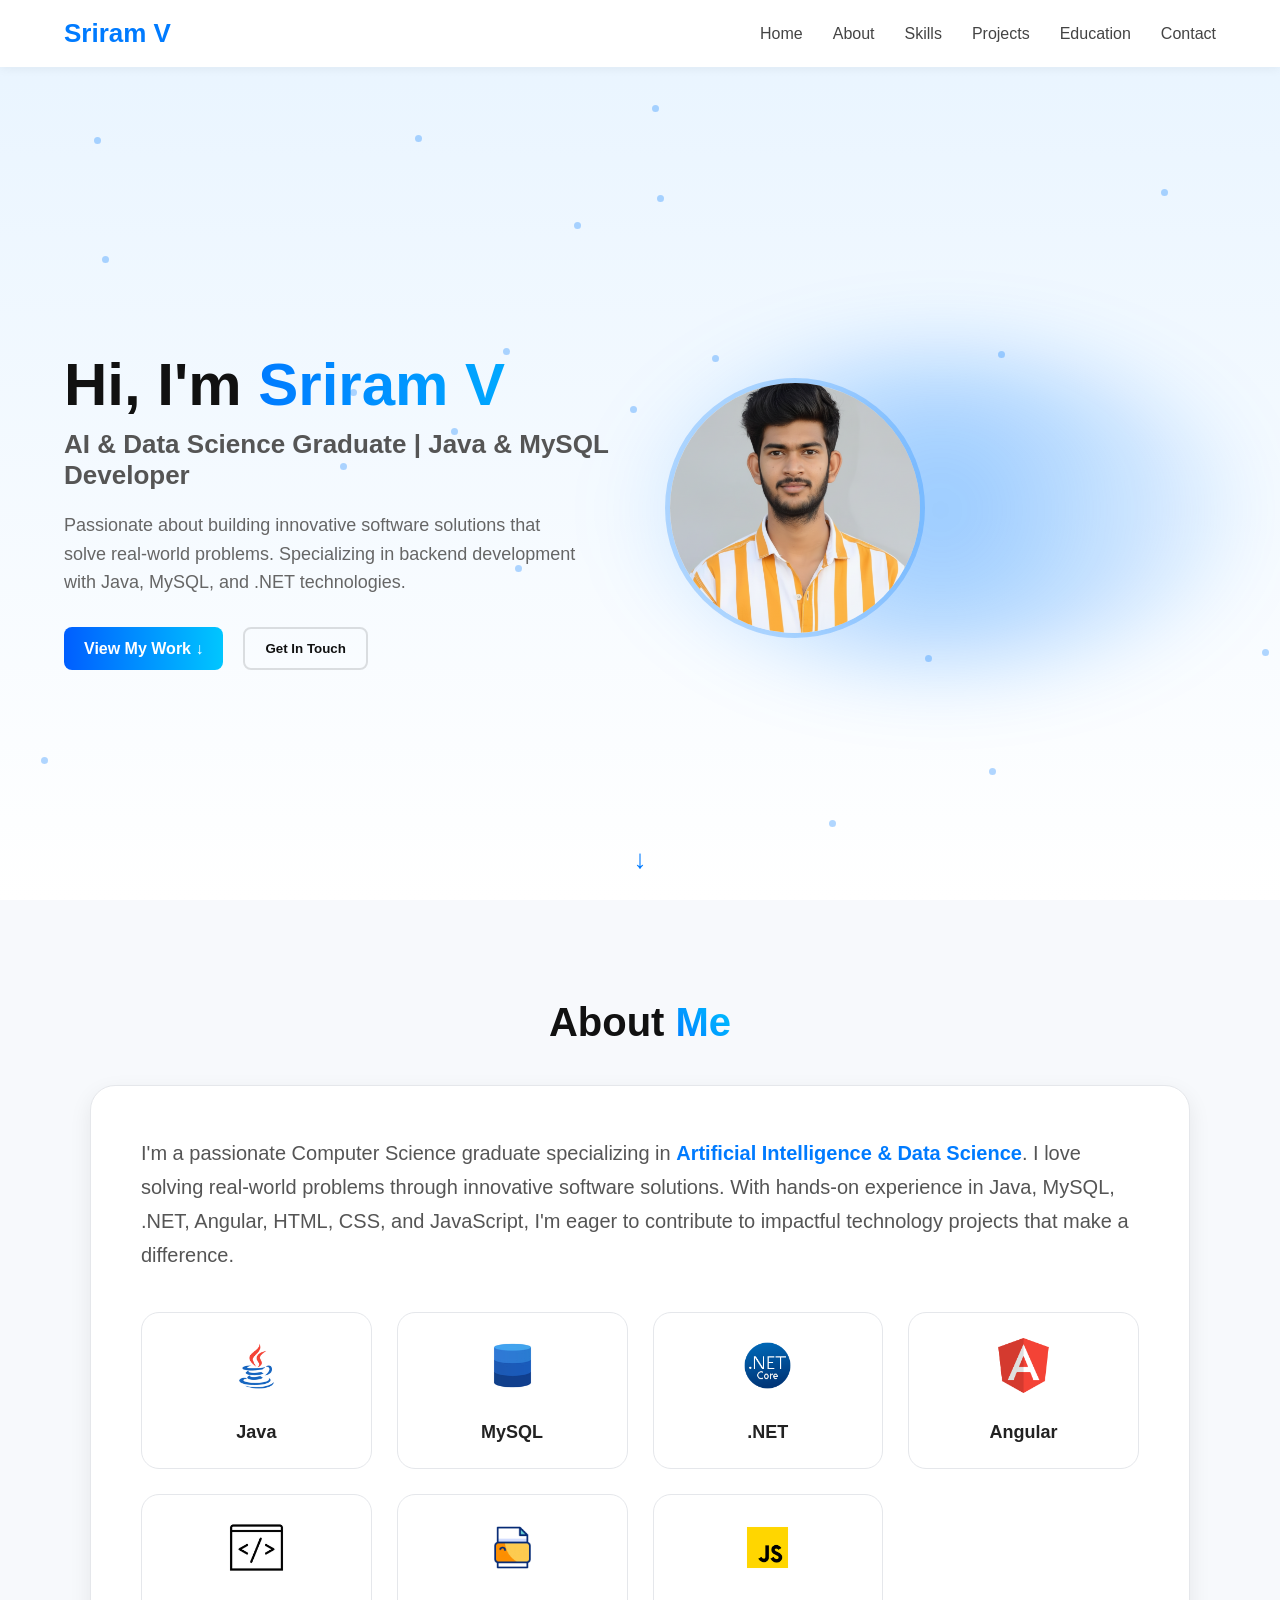
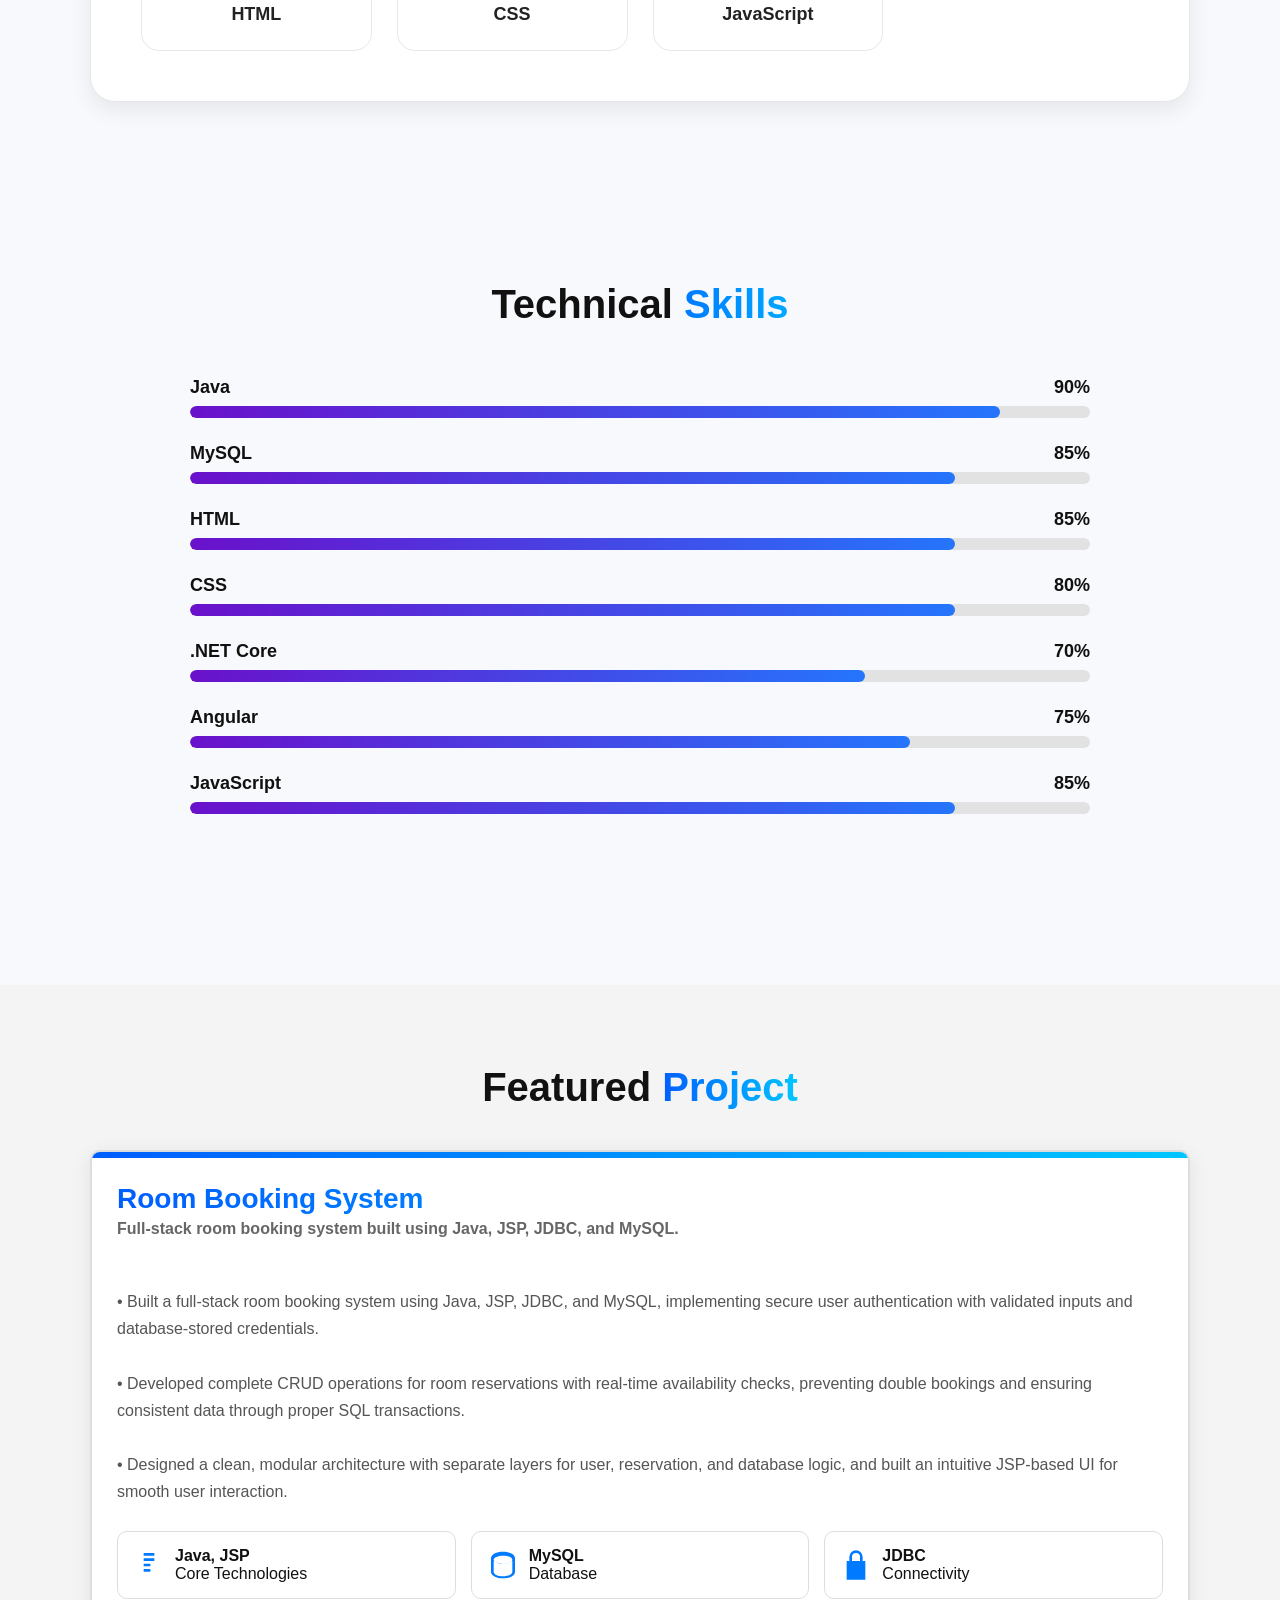
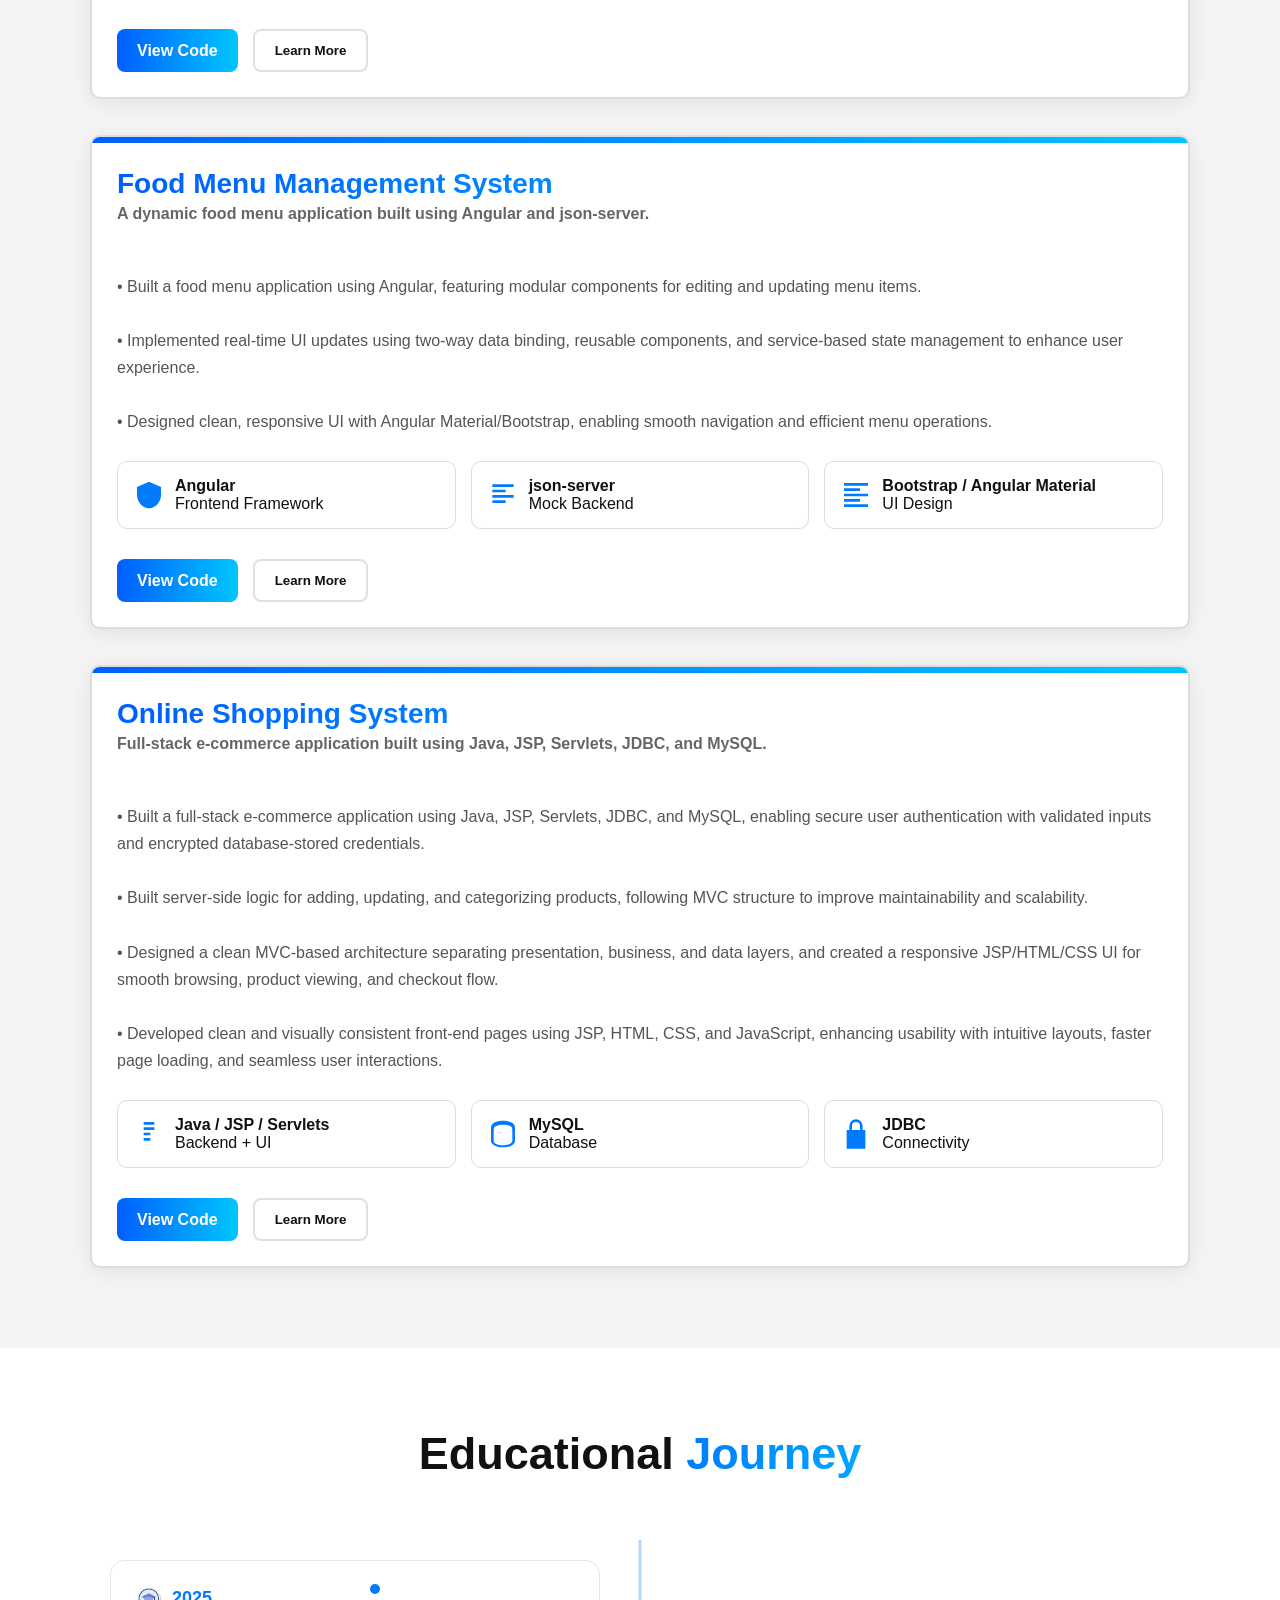
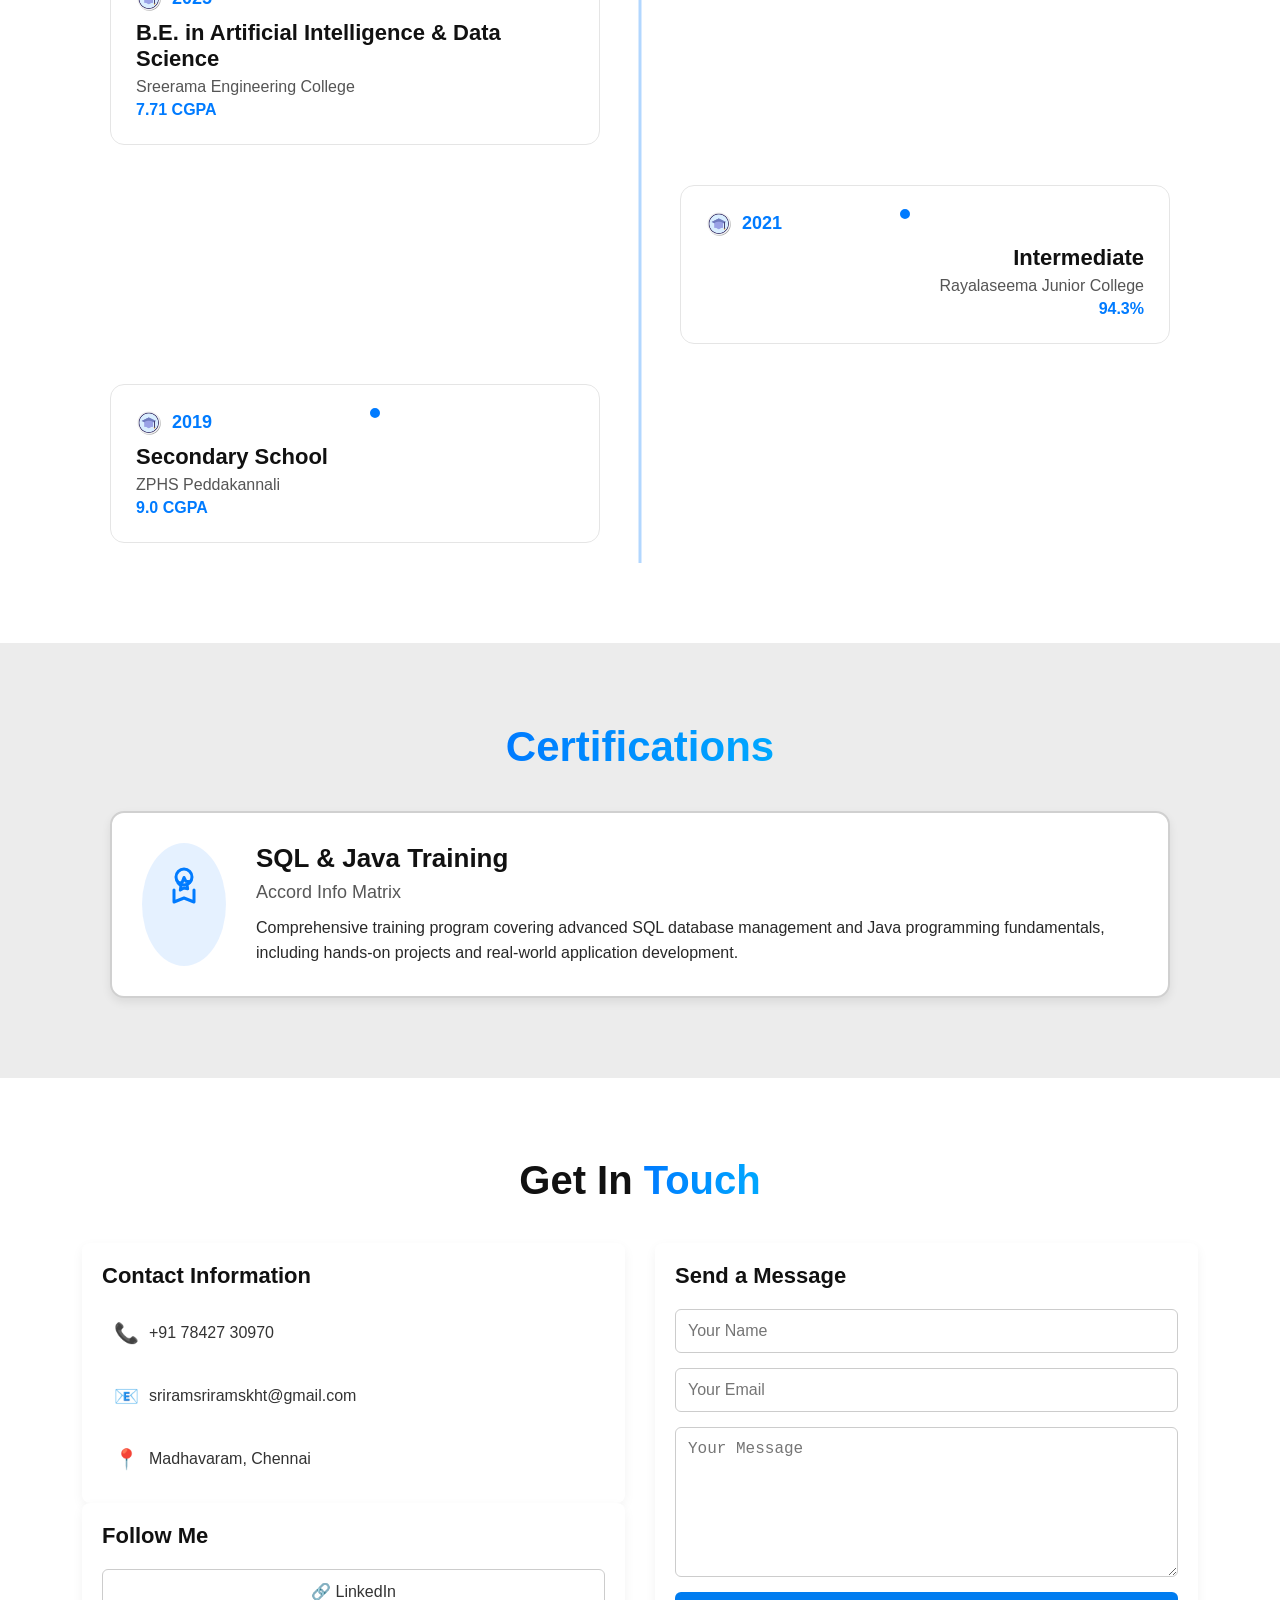
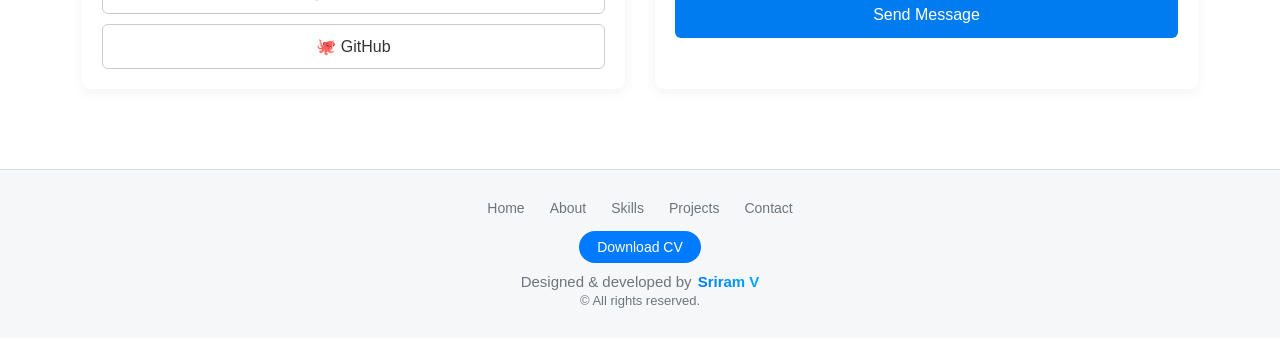
<file: index.html>
<!DOCTYPE html>
<html lang="en">
<head>
  <meta charset="UTF-8" />
  <meta name="viewport" content="width=device-width, initial-scale=1.0" />
  <title>Sriram Portfolio</title>

  <!-- External CSS -->
  <link rel="stylesheet" href="div1.css" />
</head>

<body>

  <!-- ================= NAVBAR ================== -->
  <nav class="navbar" id="navbar">
    <div class="container nav-container">
      <a href="#home" class="logo">Sriram V</a>

      <input type="checkbox" id="menu-toggle">
      <label for="menu-toggle" class="menu-icon">&#9776;</label>

      <ul class="nav-links">
        <li><a href="#home">Home</a></li>
        <li><a href="#about">About</a></li>
        <li><a href="#skills">Skills</a></li>
        <li><a href="#projects">Projects</a></li>
        <li><a href="#education">Education</a></li>
        <li><a href="#contact">Contact</a></li>
      </ul>
    </div>
  </nav>

  <!-- ================= HERO SECTION ================== -->
  <section class="hero" id="home">

    <!-- gradient bg -->
    <div class="hero-bg"></div>

    <!-- particles -->
    <div class="particles"></div>

    <div class="container hero-content">

      <!-- Left Text -->
      <div class="hero-text">
        <h1>Hi, I'm <span class="gradient-text">Sriram V</span></h1>

        <h3 class="subtitle">
          AI & Data Science Graduate | Java & MySQL Developer
        </h3>

        <p class="description">
          Passionate about building innovative software solutions that solve real-world problems.
          Specializing in backend development with Java, MySQL, and .NET technologies.
        </p>

        <div class="hero-buttons">
          <button class="btn-primary" onclick="scrollToSection('projects')">
            View My Work ↓
          </button>

          <button class="btn-outline" onclick="scrollToSection('contact')">
            Get In Touch
          </button>
        </div>
      </div>

      <!-- Right Image -->
      <div class="hero-image">
        <div class="image-glow"></div>
        <img src="myprofile.png" alt="Sriram V" />
      </div>

    </div>

    <!-- scroll icon -->
    <div class="scroll-indicator">↓</div>
  </section>

  <script src="div1.js"></script>
</body>
</html>

<!-- ================= ABOUT SECTION ================== -->
 
<section id="about" class="about-section">
  <div class="container">

    <h2 class="section-title">
      About <span class="highlight">Me</span>
    </h2>

    <div class="about-card">
      <p class="about-text">
        I'm a passionate Computer Science graduate specializing in
        <span class="blue-text">Artificial Intelligence & Data Science</span>.
        I love solving real-world problems through innovative software solutions.
        With hands-on experience in Java, MySQL, .NET, Angular, HTML, CSS, and JavaScript,
        I'm eager to contribute to impactful technology projects that make a difference.
      </p>

      <div class="skills-grid">

        <!-- Java -->
        <div class="skill-box">
          <img src="myprofilejava.gif" class="skill-icon" />
          <h3>Java</h3>
        </div>

        <!-- MySQL -->
        <div class="skill-box">
          <img src="mysql.gif" class="skill-icon" />
          <h3>MySQL</h3>
        </div>

        <!-- .NET -->
        <div class="skill-box">
          <img src="dotnet.png" class="skill-icon" />
          <h3>.NET</h3>
        </div>

        <!-- Angular -->
        <div class="skill-box">
          <img src="angular.png" class="skill-icon" />
          <h3>Angular</h3>
        </div>

        <!-- HTML -->
        <div class="skill-box">
          <img src="html.gif" class="skill-icon" />
          <h3>HTML</h3>
        </div>

        <!-- CSS -->
        <div class="skill-box">
          <img src="css.gif" class="skill-icon" />
          <h3>CSS</h3>
        </div>

        <!-- JavaScript -->
        <div class="skill-box">
          <img src="javascript.gif" class="skill-icon" />
          <h3>JavaScript</h3>
        </div>

      </div>
    </div>

  </div>
</section>

<!-- ================= SKILLS SECTION ================= -->
<section id="skills" class="skills-section">
    <div class="skills-container">
        <h2 class="skills-title">
            Technical <span class="gradient-text">Skills</span>
        </h2>

        <div class="skill-group">
            <div class="skill">
                <div class="skill-header">
                    <span class="skill-name">Java</span>
                    <span class="skill-level">90%</span>
                </div>
                <div class="skill-bar">
                    <div class="skill-fill" data-level="90"></div>
                </div>
            </div>

            <div class="skill">
                <div class="skill-header">
                    <span class="skill-name">MySQL</span>
                    <span class="skill-level">85%</span>
                </div>
                <div class="skill-bar">
                    <div class="skill-fill" data-level="85"></div>
                </div>
            </div>

            <div class="skill">
                <div class="skill-header">
                    <span class="skill-name">HTML</span>
                    <span class="skill-level">85%</span>
                </div>
                <div class="skill-bar">
                    <div class="skill-fill" data-level="85"></div>
                </div>
            </div>

            <div class="skill">
                <div class="skill-header">
                    <span class="skill-name">CSS</span>
                    <span class="skill-level">80%</span>
                </div>
                <div class="skill-bar">
                    <div class="skill-fill" data-level="85"></div>
                </div>
            </div>

            <div class="skill">
                <div class="skill-header">
                    <span class="skill-name">.NET Core</span>
                    <span class="skill-level">70%</span>
                </div>
                <div class="skill-bar">
                    <div class="skill-fill" data-level="75"></div>
                </div>
            </div>

            <div class="skill">
                <div class="skill-header">
                    <span class="skill-name">Angular</span>
                    <span class="skill-level">75%</span>
                </div>
                <div class="skill-bar">
                    <div class="skill-fill" data-level="80"></div>
                </div>
            </div>

            <div class="skill">
                <div class="skill-header">
                    <span class="skill-name">JavaScript</span>
                    <span class="skill-level">85%</span>
                </div>
                <div class="skill-bar">
                    <div class="skill-fill" data-level="85"></div>
                </div>
            </div>

            <div class="skill">
                <div class="skill-header">
                    <span class="skill-name">JDBC & Database Management</span>
                    <span class="skill-level">80%</span>
                </div>
                <div class="skill-bar">
                    <div class="skill-fill" data-level="80"></div>
                </div>
            </div>
        </div>
    </div>
</section>

<!-- =================PROJECTS SECTION ================= -->


<section id="projects" class="projects-section">
  <div class="projects-container">

    <div class="projects-content animate-hidden" id="projectsContent">
      <h2 class="projects-title">Featured <span>Project</span></h2>

      <div class="project-card">
        <div class="project-line"></div>

        <div class="project-header">
          <h3 class="project-name">Room Booking System</h3>
          <p class="project-desc">
    <strong>Full-stack room booking system built using Java, JSP, JDBC, and MySQL.</strong>
          </p>

        </div>

        <div class="project-body">
          <p class="project-info">
            • Built a full-stack room booking system using Java, JSP, JDBC, and MySQL, implementing secure user
            authentication with validated inputs and database-stored credentials.<br><br>

            • Developed complete CRUD operations for room reservations with real-time availability checks,
            preventing double bookings and ensuring consistent data through proper SQL transactions.<br><br>

            • Designed a clean, modular architecture with separate layers for user, reservation, and database logic,
            and built an intuitive JSP-based UI for smooth user interaction.
          </p>

          <div class="tech-grid">
            <div class="tech-item">
              <svg width="32" height="32" viewBox="0 0 24 24"><path fill="currentColor" d="M8 3h8v2H8zm0 4h8v2H8zm0 4h5v2H8zm0 4h5v2H8z"/></svg>
              <div>
                <h4>Java, JSP</h4>
                <p>Core Technologies</p>
              </div>
            </div>

            <div class="tech-item">
              <svg width="32" height="32" viewBox="0 0 24 24"><path fill="currentColor" d="M12 2C7 2 3 4 3 7v10c0 3 4 5 9 5s9-2 9-5V7c0-3-4-5-9-5zm7 15c0 2-3 3.5-7 3.5S5 19 5 17V9c2 1.5 5 2 7 2s5-.5 7-2zm-7-6c-3.9 0-7-1.3-7-3s3.1-3 7-3 7 1.3 7 3-3.1 3-7 3z"/></svg>
              <div>
                <h4>MySQL</h4>
                <p>Database</p>
              </div>
            </div>

            <div class="tech-item">
              <svg width="32" height="32" viewBox="0 0 24 24"><path fill="currentColor" d="M12 1a5 5 0 0 0-5 5v3H5v14h14V9h-2V6a5 5 0 0 0-5-5m0 2a3 3 0 0 1 3 3v3H9V6a3 3 0 0 1 3-3"/></svg>
              <div>
                <h4>JDBC</h4>
                <p>Connectivity</p>
              </div>
            </div>
          </div>

          <div class="project-buttons">
            <button class="btn-primary">View Code</button>
            <button class="btn-outline">Learn More</button>
          </div>
        </div>
      </div>
<br><br>

      <!-- ======= FOOD MENU MANAGEMENT SYSTEM ======= -->
<div class="project-card">
  <div class="project-line"></div>

  <div class="project-header">
    <h3 class="project-name">Food Menu Management System</h3>
    <p class="project-desc">
      <strong>A dynamic food menu application built using Angular and json-server.</strong>
    </p>
  </div>

  <div class="project-body">
    <p class="project-info">
      • Built a  food menu application using Angular, featuring modular components for 
       editing and updating menu items.<br><br>

      • Implemented real-time UI updates using two-way data binding, reusable components, and
      service-based state management to enhance user experience.<br><br>

      • Designed clean, responsive UI with Angular Material/Bootstrap, enabling smooth navigation and
      efficient menu operations.
    </p>

    <div class="tech-grid">

      <div class="tech-item">
        <svg width="32" height="32" viewBox="0 0 24 24">
          <path fill="currentColor" d="M12 2l9 4v6c0 5-3.8 9.6-9 10-5.2-.4-9-5-9-10V6l9-4z"/>
        </svg>
        <div>
          <h4>Angular</h4>
          <p>Frontend Framework</p>
        </div>
      </div>

      <div class="tech-item">
        <svg width="32" height="32" viewBox="0 0 24 24">
          <path fill="currentColor"
            d="M4 4h16v2H4zm0 4h10v2H4zm0 4h16v2H4zm0 4h10v2H4z"/>
        </svg>
        <div>
          <h4>json-server</h4>
          <p>Mock Backend</p>
        </div>
      </div>

      <div class="tech-item">
        <svg width="32" height="32" viewBox="0 0 24 24">
          <path fill="currentColor"
            d="M3 3h18v2H3zm0 4h12v2H3zm0 4h18v2H3zm0 4h12v2H3zm0 4h18v2H3z"/>
        </svg>
        <div>
          <h4>Bootstrap / Angular Material</h4>
          <p>UI Design</p>
        </div>
      </div>

    </div>

    <div class="project-buttons">
      <button class="btn-primary">View Code</button>
      <button class="btn-outline">Learn More</button>
    </div>

  </div>
</div>

<br><br>

<!-- ======= ONLINE SHOPPING SYSTEM ======= -->
<div class="project-card">
  <div class="project-line"></div>

  <div class="project-header">
    <h3 class="project-name">Online Shopping System</h3>
    <p class="project-desc">
      <strong>Full-stack e-commerce application built using Java, JSP, Servlets, JDBC, and MySQL.</strong>
    </p>
  </div>

  <div class="project-body">
    <p class="project-info">
      • Built a full-stack e-commerce application using Java, JSP, Servlets, JDBC, and MySQL, enabling
      secure user authentication with validated inputs and encrypted database-stored credentials.<br><br>

      • Built server-side logic for adding, updating, and categorizing products, following MVC structure to
      improve maintainability and scalability.<br><br>

      • Designed a clean MVC-based architecture separating presentation, business, and data layers, and
      created a responsive JSP/HTML/CSS UI for smooth browsing, product viewing, and checkout flow.<br><br>

      • Developed clean and visually consistent front-end pages using JSP, HTML, CSS, and JavaScript,
      enhancing usability with intuitive layouts, faster page loading, and seamless user interactions.
    </p>

    <div class="tech-grid">

      <div class="tech-item">
        <svg width="32" height="32" viewBox="0 0 24 24">
          <path fill="currentColor" d="M8 3h8v2H8zm0 4h8v2H8zm0 4h5v2H8zm0 4h5v2H8z"/>
        </svg>
        <div>
          <h4>Java / JSP / Servlets</h4>
          <p>Backend + UI</p>
        </div>
      </div>

      <div class="tech-item">
        <svg width="32" height="32" viewBox="0 0 24 24">
          <path fill="currentColor"
            d="M12 2C7 2 3 4 3 7v10c0 3 4 5 9 5s9-2 9-5V7c0-3-4-5-9-5zm7 15c0 2-3 3.5-7 3.5S5 19 5 17V9c2 1.5 5 2 7 2s5-.5 7-2zm-7-6c-3.9 0-7-1.3-7-3s3.1-3 7-3 7 1.3 7 3-3.1 3-7 3z"/>
        </svg>
        <div>
          <h4>MySQL</h4>
          <p>Database</p>
        </div>
      </div>

      <div class="tech-item">
        <svg width="32" height="32" viewBox="0 0 24 24">
          <path fill="currentColor"
            d="M12 1a5 5 0 0 0-5 5v3H5v14h14V9h-2V6a5 5 0 0 0-5-5m0 2a3 3 0 0 1 3 3v3H9V6a3 3 0 0 1 3-3"/>
        </svg>
        <div>
          <h4>JDBC</h4>
          <p>Connectivity</p>
        </div>
      </div>

    </div>

    <div class="project-buttons">
      <button class="btn-primary">View Code</button>
      <button class="btn-outline">Learn More</button>
    </div>
  </div>
</div>





    </div>
  </div>
</section>






<!-- =================EDUCATION SECTION ================= -->

<section id="education" class="education-section">
    <div class="edu-container">

        <div class="edu-wrapper fade-trigger">
            <h2 class="edu-title">
                Educational <span class="gradient-text">Journey</span>
            </h2>

            <div class="timeline">
                <!-- 1 -->
                <div class="timeline-item left" style="animation-delay: 0s;">
                    <div class="timeline-dot"></div>
                    <div class="timeline-card">
                        <div class="card-header">
                            <img src="education.png" class="edu-icon">
                            <span class="year">2025</span>
                        </div>
                        <h3 class="degree">B.E. in Artificial Intelligence & Data Science</h3>
                        <p class="institution">Sreerama Engineering College</p>
                        <p class="score">7.71 CGPA</p>
                    </div>
                </div>

                <!-- 2 -->
                <div class="timeline-item right" style="animation-delay: 0.2s;">
                    <div class="timeline-dot"></div>
                    <div class="timeline-card">
                        <div class="card-header">
                            <img src="education.png" class="edu-icon">
                            <span class="year">2021</span>
                        </div>
                        <h3 class="degree">Intermediate</h3>
                        <p class="institution">Rayalaseema Junior College</p>
                        <p class="score">94.3%</p>
                    </div>
                </div>

                <!-- 3 -->
                <div class="timeline-item left" style="animation-delay: 0.4s;">
                    <div class="timeline-dot"></div>
                    <div class="timeline-card">
                        <div class="card-header">
                            <img src="education.png" class="edu-icon">
                            <span class="year">2019</span>
                        </div>
                        <h3 class="degree">Secondary School</h3>
                        <p class="institution">ZPHS Peddakannali</p>
                        <p class="score">9.0 CGPA</p>
                    </div>
                </div>

            </div>
        </div>
    </div>
</section>


<!-- =================CERTIFICATION SESSTION ================= -->

<section id="certifications" class="cert-section">
  <div class="cert-container">
    <div class="cert-content">
      <h2 class="cert-heading"><span class="gradient-text">Certifications</span></h2>

      <div class="cert-card">
        <div class="cert-icon-container">
          <!-- Award Icon SVG (replaces lucide-react) -->
          <svg class="cert-icon" fill="none" stroke="currentColor" stroke-width="1.5"
            viewBox="0 0 24 24">
            <path stroke-linecap="round" stroke-linejoin="round"
              d="M12 8.25l.917 1.856 2.053.299-1.485 1.448.35 2.04L12 13.5l-1.835.967.35-2.04-1.485-1.448 
              2.053-.299L12 8.25z" />
            <circle cx="12" cy="8" r="4"></circle>
            <path stroke-linecap="round" stroke-linejoin="round"
              d="M7 14.5v6l5-2 5 2v-6" />
          </svg>
        </div>

        <div class="cert-text">
          <h3 class="cert-title">SQL & Java Training</h3>
          <p class="cert-org">Accord Info Matrix</p>
          <p class="cert-desc">
            Comprehensive training program covering advanced SQL database 
            management and Java programming fundamentals, including hands-on 
            projects and real-world application development.
          </p>
        </div>
      </div>
    </div>
  </div>
</section>
  
<!-- ================== CONTACT SESSTION ================= -->

<section id="contact" class="contact-section">
  <div class="container">
    <h2 class="section-title">Get In <span class="gradient-text">Touch</span></h2>

    <div class="grid">
      <!-- Contact Info -->
      <div class="info-section">
        <div class="card">
          <h3>Contact Information</h3>
          <div class="card-content">
            <a href="tel:+917842730970" class="info-item">
              <span class="icon">📞</span>
              <span>+91 78427 30970</span>
            </a>
            <a href="mailto:sriramsriramskht@gmail.com" class="info-item">
              <span class="icon">📧</span>
              <span>sriramsriramskht@gmail.com</span>
            </a>
            <div class="info-item">
              <span class="icon">📍</span>
              <span>Madhavaram, Chennai</span>
            </div>
          </div>
        </div>

        <div class="card">
          <h3>Follow Me</h3>
          <div class="card-content social-buttons">
            <a href="https://www.linkedin.com/in/sriram562002" class="social-btn">🔗 LinkedIn</a>
            <a href="https://github.com/Sriram214C1A3057" class="social-btn">🐙 GitHub</a>
          </div>
        </div>
      </div>

      <!-- Contact Form -->
      <div class="card">
        <h3>Send a Message</h3>
        <form id="contactForm" class="card-content">
          <input type="text" id="name" placeholder="Your Name" maxlength="100" required />
          <input type="email" id="email" placeholder="Your Email" maxlength="255" required />
          <textarea id="message" placeholder="Your Message" maxlength="1000" required></textarea>
          <button type="submit" class="submit-btn">Send Message</button>
        </form>
      </div>
    </div>
  </div>
</section>


<!-- ================== FOOTER SESSTION ================= -->

<footer class="footer">
  <div class="footer-container">
    
    <!-- Navigation Links -->
    <nav class="footer-nav">
      <a href="#home">Home</a>
      <a href="#about">About</a>
      <a href="#skills">Skills</a>
      <a href="#projects">Projects</a>
      <a href="#contact">Contact</a>
    </nav>

    <!-- Download Button -->
    <div class="footer-actions">
      <button class="download-btn" onclick="downloadCV()">Download CV</button>
    </div>

    <!-- Credits -->
    <p class="footer-text">
      Designed & developed by
       <span class="gradient-text">Sriram V</span>
    </p>

    <p class="footer-copy">
      © <span id="year"></span> All rights reserved.
    </p>

  </div>
</footer>
</file>
<file: div1.css>
/* Reset */
* {
  margin: 0;
  padding: 0;
  box-sizing: border-box;
}

body {
  font-family: Arial, sans-serif;
  background: white;
  color: #111;
}

/* ================= NAVBAR ================= */
.navbar {
  width: 100%;
  position: fixed;
  top: 0;
  left: 0;
  padding: 18px 0;
  background: white;
  box-shadow: 0 2px 10px rgba(0,0,0,0.05);
  z-index: 100;
}

.container {
  width: 90%;
  margin: auto;
}

.nav-container {
  display: flex;
  justify-content: space-between;
  align-items: center;
}

/* Logo */
.logo {
  font-size: 26px;
  font-weight: 700;
  color: #007bff;
  text-decoration: none;
}

/* Links */
.nav-links {
  display: flex;
  gap: 30px;
  list-style: none;
}

.nav-links a {
  text-decoration: none;
  color: #444;
  font-size: 16px;
  transition: 0.3s;
}

.nav-links a:hover {
  color: #007bff;
}

/* Mobile Menu */
#menu-toggle { display: none; }

.menu-icon {
  display: none;
  font-size: 28px;
  cursor: pointer;
}

@media (max-width: 768px) {
  .menu-icon { display: block; }

  .nav-links {
    position: absolute;
    width: 100%;
    left: 0;
    top: 70px;
    background: white;
    padding: 20px;
    flex-direction: column;
    gap: 20px;
    display: none;
    border-top: 1px solid #ddd;
  }

  #menu-toggle:checked ~ .nav-links {
    display: flex;
  }
}

/* ================= HERO SECTION ================= */
.hero {
  min-height: 100vh;
  padding-top: 120px;
  display: flex;
  align-items: center;
  position: relative;
  overflow: hidden;
}

/* background gradient + blur */
.hero-bg {
  position: absolute;
  inset: 0;
  background: linear-gradient(180deg, #e8f4ff, #ffffff);
  opacity: 1;
}

/* floating particles */
.particles div {
  width: 10px;
  height: 10px;
}

.particles {
  position: absolute;
  inset: 0;
  z-index: 1;
}

.particles span {
  width: 7px;
  height: 7px;
  background: rgba(0, 123, 255, 0.3);
  border-radius: 50%;
  position: absolute;
  animation: floatUp 7s infinite linear;
}

@keyframes floatUp {
  0% { transform: translateY(0); opacity: 0.7; }
  100% { transform: translateY(-100vh); opacity: 0; }
}

/* content section */
.hero-content {
  display: flex;
  justify-content: space-between;
  align-items: center;
  gap: 50px;
  position: relative;
  z-index: 5;
}

.hero-text {
  flex: 1;
}

.hero-text h1 {
  font-size: 60px;
  font-weight: 900;
}

.gradient-text {
  background: linear-gradient(45deg, #007bff, #00c6ff);
  -webkit-background-clip: text;
  -webkit-text-fill-color: transparent;
}

.subtitle {
  font-size: 26px;
  color: #555;
  margin-top: 10px;
}

.description {
  margin-top: 20px;
  font-size: 18px;
  color: #666;
  max-width: 520px;
  line-height: 1.6;
}

.hero-buttons {
  margin-top: 30px;
  display: flex;
  gap: 20px;
}

.btn-primary {
  padding: 12px 25px;
  background: #007bff;
  color: white;
  border: none;
  font-size: 16px;
  border-radius: 8px;
  cursor: pointer;
}

.btn-outline {
  padding: 12px 25px;
  border: 2px solid #ccc;
  background: white;
  cursor: pointer;
  border-radius: 8px;
}

/* image */
.hero-image {
  flex: 1;
  position: relative;
}

.hero-image img {
  width: 260px;
  height: 260px;
  object-fit: cover;
  border-radius: 50%;
  border: 5px solid rgba(0, 123, 255, 0.25);
  z-index: 3;
  position: relative;
}

.image-glow {
  position: absolute;
  inset: -25px;
  background: radial-gradient(circle, rgba(0,123,255,0.4), transparent);
  filter: blur(40px);
  border-radius: 50%;
  z-index: 1;
}

/* Scroll indicator */
.scroll-indicator {
  position: absolute;
  bottom: 25px;
  left: 50%;
  transform: translateX(-50%);
  font-size: 26px;
  animation: bounce 1.4s infinite;
  color: #007bff;
}

@keyframes bounce {
  0% { transform: translate(-50%, 0); }
  50% { transform: translate(-50%, -10px); }
  100% { transform: translate(-50%, 0); }
}
/* -------------------------- */
/* MOBILE RESPONSIVE SECTION */
/* -------------------------- */

@media (max-width: 768px) {

  .hero {
    padding-top: 80px;
    text-align: center;
  }

  .hero-content {
    flex-direction: column;
    justify-content: center;
    align-items: center;
    gap: 30px;
  }

  .hero-text h1 {
    font-size: 34px;
    line-height: 1.2;
  }

  .subtitle {
    font-size: 20px;
  }

  .description {
    font-size: 16px;
    max-width: 90%;
    margin: 0 auto;
  }

  .hero-buttons {
    flex-direction: column;
    gap: 15px;
    width: 100%;
    align-items: center;
  }

  .btn-primary,
  .btn-outline {
    width: 80%;
    max-width: 260px;
    font-size: 15px;
    padding: 12px;
  }

  .hero-image {
    display: flex;
    justify-content: center;
  }

  .hero-image img {
    width: 170px;
    height: 170px;
  }

  .image-glow {
    inset: -15px;
    filter: blur(30px);
  }

  .scroll-indicator {
    font-size: 22px;
    bottom: 15px;
  }
}

/* EXTRA SMALL (Phones < 480px) */
@media (max-width: 480px) {
  .hero-text h1 {
    font-size: 28px;
  }
  .subtitle {
    font-size: 18px;
  }
  .description {
    font-size: 15px;
  }
  .hero-image img {
    width: 150px;
    height: 150px;
  }
}



/* ABOUT SECTION CSS FROM HERE */

.about-section {
  padding: 100px 0;
  background: #f7f9fc;
}

.section-title {
  text-align: center;
  font-size: 48px;
  font-weight: 800;
  margin-bottom: 40px;
}

.highlight {
  background: linear-gradient(45deg, #007bff, #00c6ff);
  -webkit-background-clip: text;
  -webkit-text-fill-color: transparent;
}

.about-card {
  max-width: 1100px;
  margin: auto;
  background: white;
  padding: 50px;
  border-radius: 25px;
  box-shadow: 0 8px 22px rgba(0, 0, 0, 0.08);
  border: 1px solid #e5e7eb;
}

.about-text {
  font-size: 20px;
  line-height: 1.7;
  color: #555;
  margin-bottom: 40px;
}

.blue-text {
  color: #007bff;
  font-weight: 600;
}

/* Skills Grid */
.skills-grid {
  display: grid;
  grid-template-columns: repeat(auto-fit, minmax(220px, 1fr));
  gap: 25px;
}

/* Skill Box */
.skill-box {
  background: white;
  padding: 25px;
  border-radius: 18px;
  text-align: center;
  border: 1px solid #e5e7eb;
  transition: 0.3s ease;
}

.skill-box:hover {
  border-color: #007bff;
  transform: scale(1.05);
  box-shadow: 0 10px 25px rgba(0, 123, 255, 0.15);
}

.skill-icon {
  width: 55px;
  height: 55px;
  margin-bottom: 15px;
}

.skill-box h3 {
  margin-top: 10px;
  font-size: 18px;
  font-weight: 600;
  color: #222;
}

/* ================= SKILLS SECTION ================= */


/*  SKILL SESSTION CSS FROM HERE */


.skills-section {
    padding: 80px 20px;
    background: #f8f9fc;
}

.skills-container {
    max-width: 900px;
    margin: auto;
}

.skills-title {
    font-size: 40px;
    text-align: center;
    margin-bottom: 50px;
    font-weight: 700;
}

.gradient-text {
    background: linear-gradient(90deg, #6a11cb, #2575fc);
    -webkit-background-clip: text;
    color: transparent;
}

.skill {
    margin-bottom: 25px;
    opacity: 0;
    transform: translateY(25px);
    transition: all 0.6s ease-out;
}

.skill.visible {
    opacity: 1;
    transform: translateY(0);
}

.skill-header {
    display: flex;
    justify-content: space-between;
    font-size: 18px;
    margin-bottom: 8px;
    font-weight: 600;
}

.skill-bar {
    height: 12px;
    background: #e2e2e2;
    border-radius: 10px;
    overflow: hidden;
}

.skill-fill {
    height: 100%;
    width: 0%;
    background: linear-gradient(90deg, #6a11cb, #2575fc);
    border-radius: 10px;
    transition: width 1.2s ease-out;
}



/* ================= PROJECT  SESSTION FROM HERE ================= */

/* PROJECTS SECTION */
.projects-section {
  padding: 80px 20px;
  background: #f4f4f4;
}

.projects-container {
  max-width: 1100px;
  margin: auto;
}

.projects-title {
  font-size: 40px;
  text-align: center;
  margin-bottom: 40px;
  font-weight: bold;
}

.projects-title span {
  background: linear-gradient(90deg, #005eff, #00c6ff);
  -webkit-background-clip: text;
  color: transparent;
}

.project-card {
  background: white;
  border-radius: 10px;
  border: 2px solid #ddd;
  box-shadow: 0 4px 20px rgba(0,0,0,0.08);
  transition: 0.3s ease;
  overflow: hidden;
}

.project-card:hover {
  border-color: #007bff;
  transform: translateY(-5px);
  box-shadow: 0 8px 30px rgba(0,0,0,0.15);
}

.project-line {
  height: 6px;
  background: linear-gradient(90deg, #005eff, #00c6ff);
}

.project-header {
  padding: 25px;
}

.project-name {
  font-size: 28px;
  font-weight: bold;
  background: linear-gradient(90deg, #005eff, #00c6ff);
  -webkit-background-clip: text;
  color: transparent;
}

.project-desc {
  color: #666;
  margin-top: 5px;
  font-size: 16px;
}

.project-body {
  padding: 25px;
}

.project-info {
  color: #555;
  line-height: 1.7;
}

.tech-grid {
  margin-top: 25px;
  display: grid;
  grid-template-columns: repeat(auto-fit, minmax(220px, 1fr));
  gap: 15px;
}

.tech-item {
  display: flex;
  gap: 10px;
  background: #fff;
  border: 1px solid #ddd;
  padding: 15px;
  border-radius: 10px;
  align-items: center;
}

.tech-item svg {
  color: #007bff;
}

.project-buttons {
  margin-top: 30px;
  display: flex;
  gap: 15px;
}

.btn-primary {
  background: linear-gradient(90deg, #005eff, #00c6ff);
  color: #fff;
  padding: 12px 20px;
  border: none;
  border-radius: 8px;
  cursor: pointer;
  font-weight: bold;
}

.btn-outline {
  padding: 12px 20px;
  border-radius: 8px;
  border: 2px solid #333;
  background: transparent;
  cursor: pointer;
  font-weight: bold;
}

/* ANIMATION */
.animate-hidden {
  opacity: 0;
  transform: translateY(40px);
  transition: all 0.8s ease;
}

.animate-show {
  opacity: 1;
  transform: translateY(0px);
}
  
/*======== hover effect for view code button and lern more button======== */

/* ---------- Button hover animations & hover styles ---------- */

/* tiny bounce animation used by primary button on hover */
@keyframes bounce-hover {
  0%   { transform: translateY(0) scale(1); }
  30%  { transform: translateY(-6px) scale(1.02); }
  60%  { transform: translateY(-3px) scale(1.01); }
  100% { transform: translateY(0) scale(1); }
}

/* View Code — primary button: subtle elevate + bounce on hover */
.btn-primary {
  transition: transform .18s ease, box-shadow .18s ease;
  will-change: transform;
}
.btn-primary:hover,
.btn-primary:focus {
  /* lift + crisp shadow */
  transform: translateY(-4px) scale(1.02);
  box-shadow: 0 14px 30px rgba(0, 92, 255, 0.18), 0 6px 12px rgba(0,0,0,0.06);
  outline: none;
  animation: bounce-hover 520ms cubic-bezier(.215,.61,.355,1);
}

/* Small active press feedback */
.btn-primary:active {
  transform: translateY(-2px) scale(0.995);
  box-shadow: 0 8px 18px rgba(0, 92, 255, 0.12);
}

/* Learn More — outline button: fill with gradient and invert text on hover */
.btn-outline {
  transition: background-color .22s ease, color .22s ease, border-color .22s ease, transform .12s ease;
  border: 2px solid rgba(0,0,0,0.12);
  color: #111;
}

/* on hover -> gradient background, white text, subtle lift */
.btn-outline:hover,
.btn-outline:focus {
  background: linear-gradient(90deg, #005eff, #00c6ff);
  color: #ffffff;
  border-color: transparent;
  transform: translateY(-3px);
  box-shadow: 0 10px 26px rgba(0, 102, 255, 0.12);
  outline: none;
}

/* active state for outline button */
.btn-outline:active {
  transform: translateY(-1px) scale(0.995);
  box-shadow: 0 6px 16px rgba(0, 102, 255, 0.09);
}

/* keyboard focus rings for accessibility */
.btn-primary:focus-visible,
.btn-outline:focus-visible {
  box-shadow: 0 0 0 4px rgba(0, 102, 255, 0.12), 0 10px 26px rgba(0,0,0,0.08);
}

/*======== CSS FOR EDUCATION SESSION======== */

/* SECTION */
.education-section {
    padding: 80px 0;
    background: #fff;
}

.edu-container {
    max-width: 1100px;
    margin: auto;
    padding: 0 20px;
}

.edu-title {
    text-align: center;
    font-size: 45px;
    font-weight: 800;
    margin-bottom: 60px;
}

.gradient-text {
    background: linear-gradient(90deg, #007bff, #00c6ff);
    -webkit-background-clip: text;
    color: transparent;
}

/* TIMELINE */
.timeline {
    position: relative;
}

.timeline::before {
    content: "";
    position: absolute;
    left: 50%;
    top: 0;
    bottom: 0;
    width: 3px;
    transform: translateX(-50%);
    background: rgba(0, 122, 255, 0.3);
}

/* ITEM BASE */
.timeline-item {
    position: relative;
    width: 50%;
    padding: 20px 0;
    opacity: 0;
    transform: translateY(40px);
    animation: fadeInUp 0.8s forwards ease-out;
}

.timeline-item.left {
    left: 0;
    text-align: left;
    padding-right: 40px;
}

.timeline-item.right {
    left: 50%;
    text-align: right;
    padding-left: 40px;
}

/* DOT */
.timeline-dot {
    width: 18px;
    height: 18px;
    background: #007bff;
    border: 4px solid #fff;
    border-radius: 50%;
    position: absolute;
    top: 40px;
    left: calc(50% - 9px);
    z-index: 3;
}

/* CARD */
.timeline-card {
    background: #ffffff;
    padding: 25px;
    border-radius: 14px;
    border: 1px solid #e5e5e5;
    transition: 0.3s ease;
}

.timeline-card:hover {
    border-color: #007bff;
    box-shadow: 0 8px 22px rgba(0, 122, 255, 0.18);
}

/* CARD HEADER */
.card-header {
    display: flex;
    align-items: center;
    gap: 10px;
    margin-bottom: 8px;
}

.edu-icon {
    width: 26px;
    transition: 0.3s ease;
}

.timeline-card:hover .edu-icon {
    transform: scale(1.15);
}

.year {
    font-weight: 700;
    font-size: 18px;
    color: #007bff;
}

.degree {
    font-size: 22px;
    font-weight: 700;
    margin-bottom: 6px;
}

.institution {
    color: #555;
    margin-bottom: 5px;
}

.score {
    color: #007bff;
    font-weight: 700;
}

/* FADE IN UP ANIMATION (same as Tailwind) */
@keyframes fadeInUp {
    0% {
        opacity: 0;
        transform: translateY(25px);
    }
    100% {
        opacity: 1;
        transform: translateY(0);
    }
}


/*======== CSS FOR EDUCATION SESSION======== */

/* Section background and spacing */
.cert-section {
  padding: 80px 0;
  background: rgba(0, 0, 0, 0.05);
}

/* Container */
.cert-container {
  max-width: 1100px;
  margin: auto;
  padding: 0 20px;
}

.cert-heading {
  text-align: center;
  font-size: 42px;
  font-weight: 700;
  margin-bottom: 40px;
}

/* Gradient text */
.gradient-text {
  background: linear-gradient(90deg, #007bff, #00b6ff);
  -webkit-background-clip: text;
  color: transparent;
}

/* Card */
.cert-card {
  display: flex;
  gap: 30px;
  padding: 30px;
  border: 2px solid #d0d0d0;
  border-radius: 14px;
  background: #fff;
  transition: all 0.3s ease;
  box-shadow: 0 4px 10px rgba(0,0,0,0.08);
  opacity: 0;
  transform: translateY(40px);
}

/* Hover shadow and border */
.cert-card:hover {
  border-color: #007bff;
  box-shadow: 0 8px 30px rgba(0,0,0,0.15);
}

/* Icon area */
.cert-icon-container {
  background: rgba(0, 123, 255, 0.1);
  padding: 18px;
  border-radius: 50%;
  transition: 0.3s ease;
}

.cert-card:hover .cert-icon-container {
  background: rgba(0, 123, 255, 0.2);
}

/* Icon */
.cert-icon {
  width: 48px;
  height: 48px;
  color: #007bff;
  transition: transform 0.3s ease;
}

.cert-card:hover .cert-icon {
  transform: scale(1.15);
}

/* Text styling */
.cert-title {
  font-size: 26px;
  font-weight: 700;
  margin-bottom: 8px;
}

.cert-org {
  font-size: 18px;
  opacity: 0.7;
  margin-bottom: 12px;
}

.cert-desc {
  line-height: 1.6;
  opacity: 0.9;
}

/* Fade-in animation */
.fade-up {
  opacity: 1 !important;
  transform: translateY(0) !important;
  transition: opacity 0.6s ease, transform 0.6s ease;
}
/* ----------------------------- */
/* 📱 MOBILE RESPONSIVE VERSION */
/* ----------------------------- */

@media (max-width: 768px) {

    /* Heading smaller */
    .edu-title {
        font-size: 32px;
        margin-bottom: 40px;
    }

    /* Remove center line from timeline */
    .timeline::before {
        left: 0;
        display: none;
    }

    /* Timeline items full width */
    .timeline-item {
        width: 100%;
        padding: 20px 0;
        text-align: left !important;
        transform: translateY(40px);
    }

    /* Remove left & right split */
    .timeline-item.left,
    .timeline-item.right {
        left: 0;
        padding-left: 0;
        padding-right: 0;
    }

    /* Card full width */
    .timeline-card {
        width: 100%;
        padding: 20px;
    }

    /* Dot position fixed for mobile */
    .timeline-dot {
        left: -10px;       /* small dot left of the card */
        top: 25px;
    }

    /* Degree title smaller */
    .degree {
        font-size: 20px;
    }

    .institution {
        font-size: 16px;
    }

    .score {
        font-size: 16px;
    }
}

/* EXTRA SMALL (Phones < 480px) */
@media (max-width: 480px) {

    .edu-title {
        font-size: 28px;
    }

    .timeline-card {
        padding: 18px;
    }

    .degree {
        font-size: 18px;
    }

    .institution,
    .score {
        font-size: 15px;
    }

    .timeline-dot {
        left: -8px;
    }
}


/*======== CSS FOR CONTACT SESSION======== */

body {
  font-family: Arial, sans-serif;
  margin: 0;
  background: #f9f9f9;
}

.contact-section {
  padding: 80px 20px;
  background: #fff;
}

.container {
  max-width: 1200px;
  margin: auto;
}

.section-title {
  text-align: center;
  font-size: 40px;
  margin-bottom: 40px;
}

.gradient-text {
  background: linear-gradient(to right, #007cf0, #00dfd8);
  -webkit-background-clip: text;
  color: transparent;
}

.grid {
  display: grid;
  grid-template-columns: 1fr;
  gap: 30px;
}

@media (min-width: 768px) {
  .grid {
    grid-template-columns: 1fr 1fr;
  }
}

.card {
  background: #fff;
  border-radius: 8px;
  box-shadow: 0 4px 12px rgba(0, 0, 0, 0.05);
  padding: 20px;
}

.card h3 {
  margin-bottom: 20px;
  font-size: 22px;
}

.card-content {
  display: flex;
  flex-direction: column;
  gap: 15px;
}

.info-item {
  display: flex;
  align-items: center;
  gap: 10px;
  padding: 12px;
  border-radius: 6px;
  transition: background 0.3s;
  text-decoration: none;
  color: #333;
}

.info-item:hover {
  background: #f0f0f0;
}

.icon {
  font-size: 20px;
}

.social-buttons {
  display: flex;
  gap: 10px;
}

.social-btn {
  flex: 1;
  padding: 12px;
  text-align: center;
  border: 1px solid #ccc;
  border-radius: 6px;
  text-decoration: none;
  color: #333;
  transition: background 0.3s;
}

.social-btn:hover {
  background: #e0f7fa;
}

input,
textarea {
  padding: 12px;
  border: 1px solid #ccc;
  border-radius: 6px;
  font-size: 16px;
  width: 100%;
}

textarea {
  min-height: 150px;
  resize: vertical;
}

.submit-btn {
  padding: 14px;
  background: #007cf0;
  color: white;
  border: none;
  border-radius: 6px;
  font-size: 16px;
  cursor: pointer;
  transition: background 0.3s;
}

.submit-btn:hover {
  background: #005bb5;
}

/*======== CSS FOR FOOTER SESSION======== */

.footer {
  background: rgba(240, 242, 245, 0.4); /* similar light background */
  padding: 30px 0;
  border-top: 1px solid #dcdcdc;
}

.footer-container {
  text-align: center;
  max-width: 1000px;
  margin: auto;
}

/* Navigation Links */
.footer-nav {
  margin-bottom: 15px;
  display: flex;
  justify-content: center;
  gap: 25px;
}

.footer-nav a {
  font-size: 14px;
  color: #6c757d;
  text-decoration: none;
  transition: 0.3s;
}

.footer-nav a:hover {
  color: #007bff;
  transform: translateY(-2px);
}

/* Download Button */
.download-btn {
  padding: 8px 18px;
  background: #007bff;
  color: white;
  border: none;
  border-radius: 25px;
  cursor: pointer;
  font-size: 14px;
  transition: 0.3s;
  margin-bottom: 10px;
}

.download-btn:hover {
  transform: scale(1.08);
  box-shadow: 0 4px 12px rgba(0, 123, 255, 0.3);
}

/* Footer Text */
.footer-text {
  color: #6c757d;
  font-size: 15px;
  margin-bottom: 3px;
  display: flex;
  justify-content: center;
  align-items: center;
  gap: 6px;
}

/* Heart Animation */
.heart {
  color: #007bff;
  font-size: 16px;
  animation: heartbeat 1.4s infinite;
}

@keyframes heartbeat {
  0%, 100% { transform: scale(1); }
  50% { transform: scale(1.3); }
}

/* Gradient Text */
.gradient-text {
  font-weight: bold;
  background: linear-gradient(90deg, #007bff, #00a8ff);
  -webkit-background-clip: text;
  -webkit-text-fill-color: transparent;
}

/* Copy Text */
.footer-copy {
  font-size: 13px;
  color: #6c757d;
}
</file>
